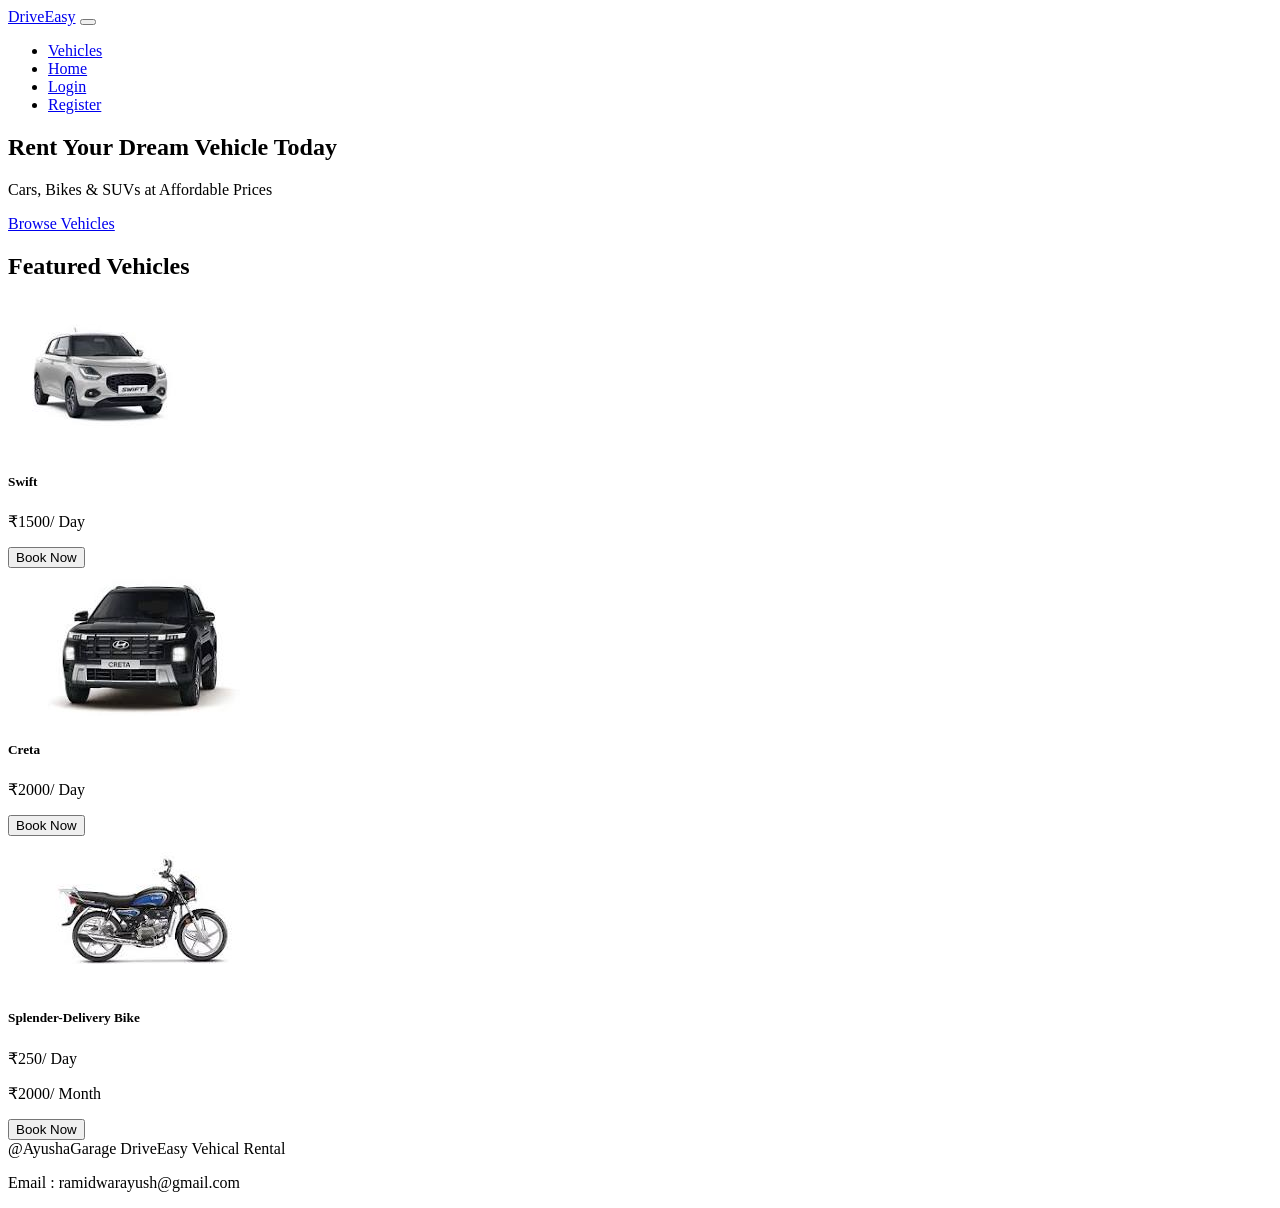
<file: src/main/java/com/driveeasy/frontend/index.html>
<!DOCTYPE html>
<html lang="en">
<head>
    <meta charset="UTF-8">
    <meta name="viewport" content="width=devic-width, initial-scale=1.0">
    <link href="css/style.css">
    <title>DriveEasy Vehile Rental App</title>
</head>
<body>

<nav class="navbar navbar-expand-lg navbar-dark bg-dark">
    <div class="container">
        <a class="navbar-brand" href="#">DriveEasy</a>

        <button class="navbar-toggler" type="button" data-bs-toggle="collapse" data-bs-target="#menu">
            <span class="navbar-toggler-icon"></span>
        </button>

        <div class="collapse navbar-collapse" id="menu">
            <ul class="navbar-nav ms-auto">
                <li class="nav-item"><a class="nav-link" href="vehicles.html">Vehicles</a></li>
                <li class="nav-item"><a class="nav-link" href="index.html">Home</a> </li>
                <li class="nav-item"><a class="nav-link" href="login.html">Login</a> </li>
                <li class="nav-item"><a class="nav-link" href="register.html">Register</a> </li>
            </ul>
        </div>
    </div>
</nav>

<section class="hero">
    <div class="container text-center">
        <h1>Rent Your Dream Vehicle Today</h1>
        <p>Cars, Bikes & SUVs at Affordable Prices</p>
        <a href="#" class="btn btn-primary btn-lg">Browse Vehicles</a>
    </div>
</section>

<section class="container my-5">
    <h2 class="text-center mb-4">Featured Vehicles</h2>
    <div class="row">

        <div class="col-md-4">
            <div class="card">
                <img src="[data-uri]" class="card-img-top" >
                <div class="card-body">
                    <h5>Swift</h5>
                    <p>₹1500/ Day</p>
                    <button class="btn btn-success">Book Now</button>
                </div>
            </div>
        </div>

        <div class="col-md-4">
            <div class="card">
                <img src="[data-uri]" class="card-img-top">
                <div class="card-body">
                    <h5>Creta</h5>
                    <p>₹2000/ Day</p>
                    <button class="btn btn-success">Book Now</button>
                </div>
            </div>
        </div>
    </div>
    <div class="col-md-4">
        <div class="card">
            <img src="[data-uri]" class="card-img-top">
            <div class="card-body">
                <h5>Splender-Delivery Bike</h5>
                <p>₹250/ Day</p>
                <p>₹2000/ Month</p>
                <button class="btn btn-success">Book Now</button>
            </div>
        </div>
    </div>
</section>

<footer class="bg-dark text-white text-center p-3">
    @AyushaGarage DriveEasy Vehical Rental
    <p>Email : ramidwarayush@gmail.com</p>
</footer>
<script src="https://cdn.jsdelivr.net/npm/bootstrap@5.3.3/dist/js/bootstrap.bundle.min.js"></script>
</body>
</html>
</file>
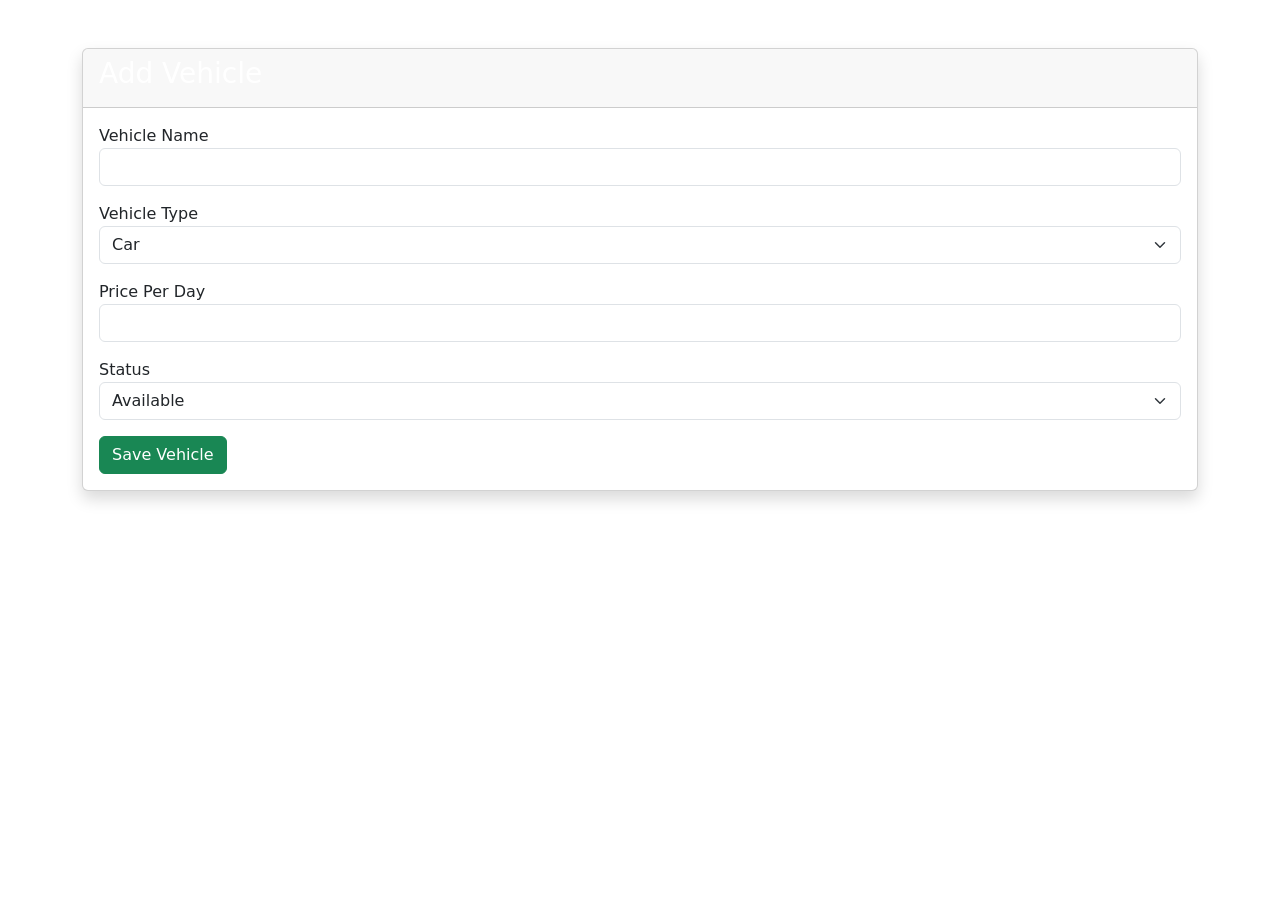
<file: src/main/java/com/driveeasy/frontend/add-vehicle.html>
<!DOCTYPE html>
<html lang="en">
<head>
    <title >Add Vehicle</title>
    <link href="https://cdn.jsdelivr.net/npm/bootstrap@5.3.3/dist/css/bootstrap.min.css" rel="stylesheet">

</head>
<body>
<div class="container mt-5">
    <div class="card shadow">
        <div class="card-header bs-success text-white">
            <h3>Add Vehicle</h3>
        </div>

        <div class="card-body">
            <form>
                <div class="mb-3">
                    <label>Vehicle Name</label>
                    <input type="text" class="form-control">
                </div>

                <div class="mb-3">
                    <label>Vehicle Type</label>
                    <select class="form-select">
                        <option>Car</option>
                        <option>Bike</option>
                        <option>SUV</option>
                    </select>
                </div>

                <div class="mb-3">
                    <label>Price Per Day</label>
                    <input type="number" class="form-control">
                </div>

                <div class="mb-3">
                    <label>Status</label>
                    <select class="form-select">
                        <option>Available</option>
                        <option>Unavailable</option>
                    </select>
                </div>

                <button class="btn btn-success">
                    Save Vehicle
                </button>
            </form>
        </div>
    </div>
</div>
</body>
</html>
</file>
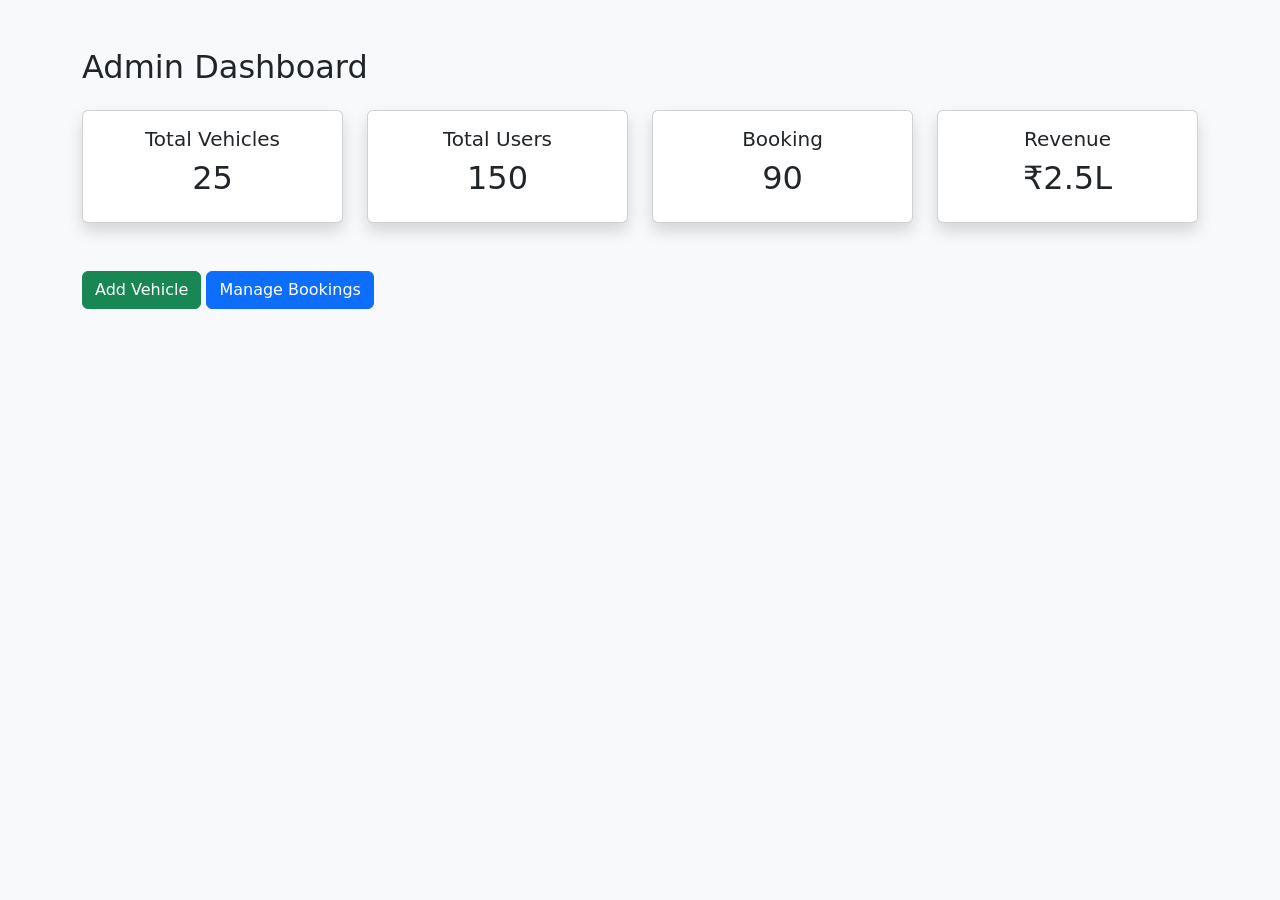
<file: src/main/java/com/driveeasy/frontend/admin.html>
<!DOCTYPE html>
<html lang="en">
<head>
    <meta charset="UTF-8">
    <meta name="viewport" content="width=device-width , initial-scale=1.0">
    <title>Admin Dashboard</title>
    <link href="https://cdn.jsdelivr.net/npm/bootstrap@5.3.3/dist/css/bootstrap.min.css" rel="stylesheet">
</head>
<body class="bg-light">

<div class="container mt-5">
    <h2>Admin Dashboard</h2>
    <div class="row mt-4">
        <div class="col md-4">
            <div class="card text-center shadow">
                <div class="card-body">
                    <h5>Total Vehicles</h5>
                    <h2>25</h2>
                </div>
            </div>
        </div>

        <div class="col-md-3">
            <div class="card text-center shadow">
                <div class="card-body">
                    <h5>Total Users</h5>
                    <h2>150</h2>
                </div>
            </div>
        </div>

        <div class="col-md-3">
            <div class="card text-center shadow">
                <div class="card-body">
                    <h5>Booking</h5>
                    <h2>90</h2>
                </div>
            </div>
        </div>

        <div class="col-md-3">
            <div class="card text-center shadow">
                <div class="card-body">
                    <h5>Revenue</h5>
                    <h2>₹2.5L</h2>
                </div>
            </div>
        </div>
    </div>

    <div class="mt-5">

        <a href="add-vehicle.html" class="btn btn-success">
            Add Vehicle
        </a>

        <a href="manage-booking.html" class="btn btn-primary">
            Manage Bookings
        </a>
    </div>
</div>
</body>
</html>
</file>
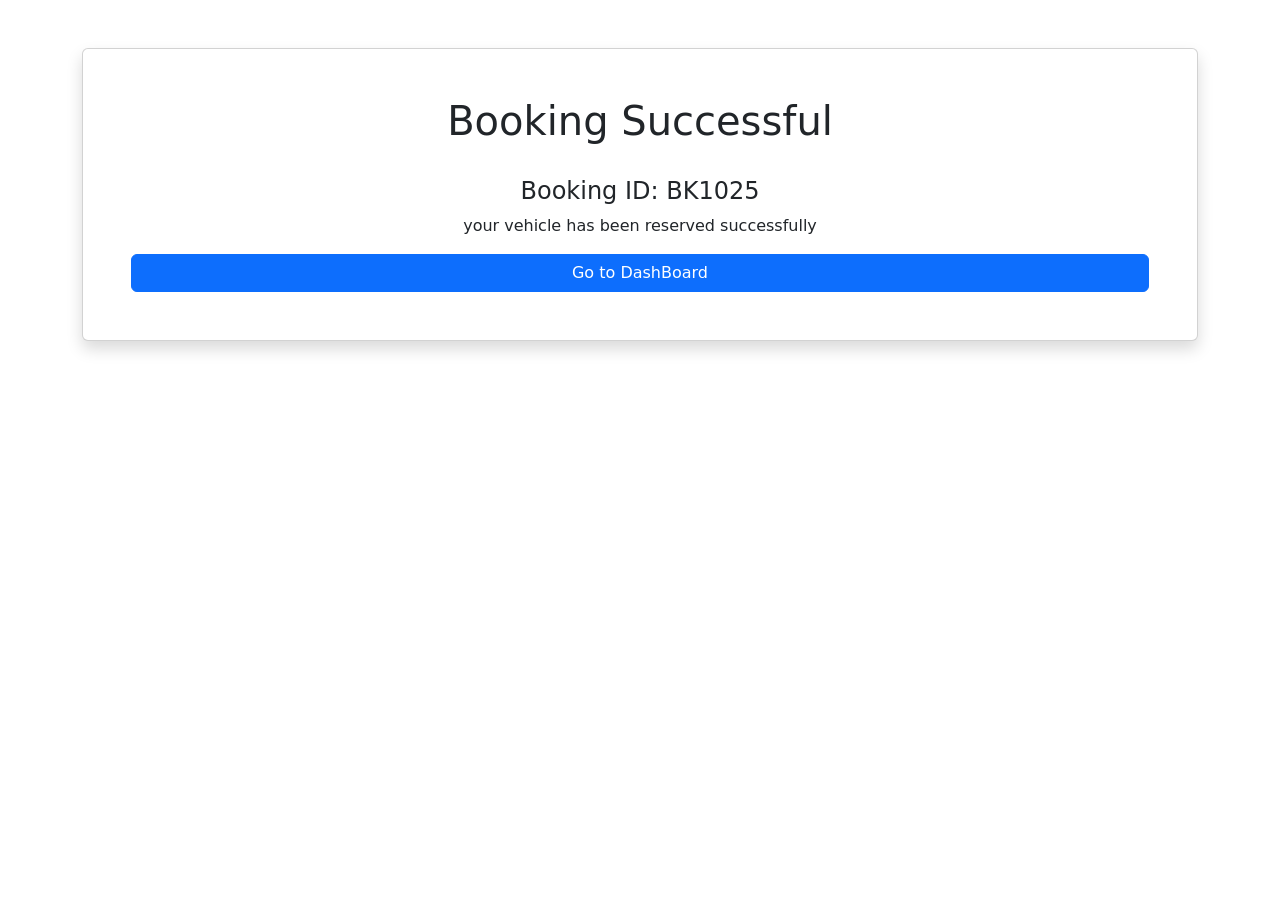
<file: src/main/java/com/driveeasy/frontend/booking-success.html>
<!DOCTYPE html>
<html lang="en">
<head>
    <meta charset="UTF-8">
    <meta name="viewport" content="width=device-width , initial-scale=1.0">
    <title>Booking Succes</title>

    <link href="https://cdn.jsdelivr.net/npm/bootstrap@5.3.3/dist/css/bootstrap.min.css" rel="stylesheet">
</head>
<body>

<div class="container text-center mt-5">
    <div class="card shadow p-5">
        <h1 class="text-succes">
            Booking Successful
        </h1>

        <br>
        <h4>
            Booking ID:
            BK1025
        </h4>

        <p>
            your vehicle has been reserved successfully
        </p>

        <a href="dashboard.html"
           class="btn btn-primary">
            Go to DashBoard
        </a>
    </div>
</div>
</body>
</html>
</file>
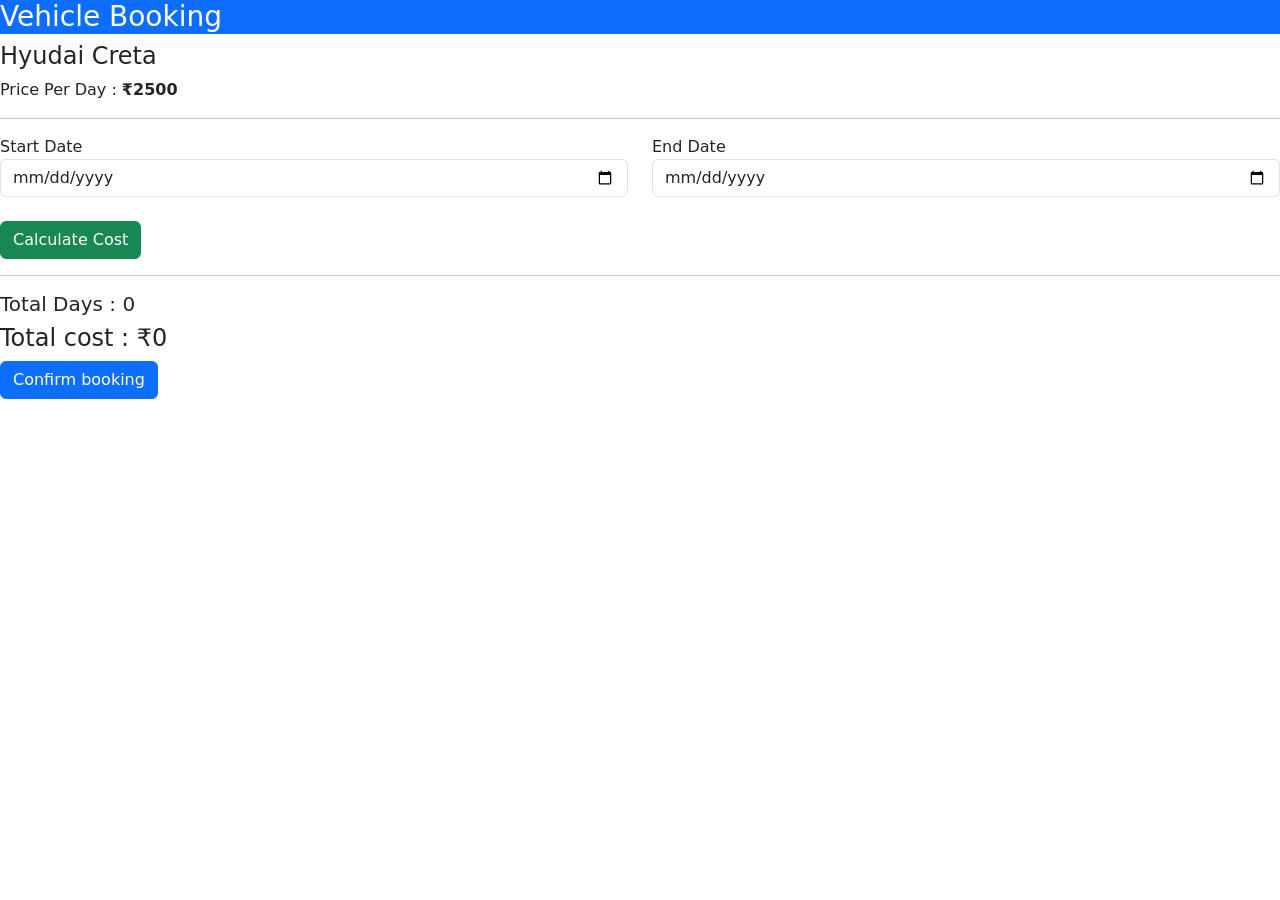
<file: src/main/java/com/driveeasy/frontend/booking.html>
<!DOCTYPE html>
<html lang="en">
<head>
    <meta charset="UTF-8">
    <meta name="viewport" content="width=device-width, initial-scale=1.0">
    <title>Book Vehicle</title>

    <link href="https://cdn.jsdelivr.net/npm/bootstrap@5.3.3/dist/css/bootstrap.min.css" rel="stylesheet">
</head>
<body>
<div class="card-header bg-primary text-white">
    <h3>Vehicle Booking</h3>
</div>

<div class="card-body">
    <h4>Hyudai Creta</h4>
</div>

<p>
    Price Per Day :
    <strong>₹2500</strong>
</p>
<hr>
<div class="row">
    <div class="col-md-6">
        <label>Start Date</label>

        <input
        type="date"
        id="startDat"
        class="form-control">
    </div>

    <div class="col-md-6">
        <label>End Date</label>

        <input type="date"
        id="endDate"
        class="form-control">
    </div>

    <div>
        <br>
        <button
            class="btn btn-success"
            onclick="calculateTotal()">
            Calculate Cost
        </button>

        <hr>
        <h5 id="days">
            Total Days : 0
        </h5>

        <h4 id="amount">
            Total cost : ₹0
        </h4>

        <a href="booking-success.html"
           class="btn btn-primary">
            Confirm booking
        </a>
    </div>
</div>
<script src="js/script.js"></script>
</body>
</html>
</file>
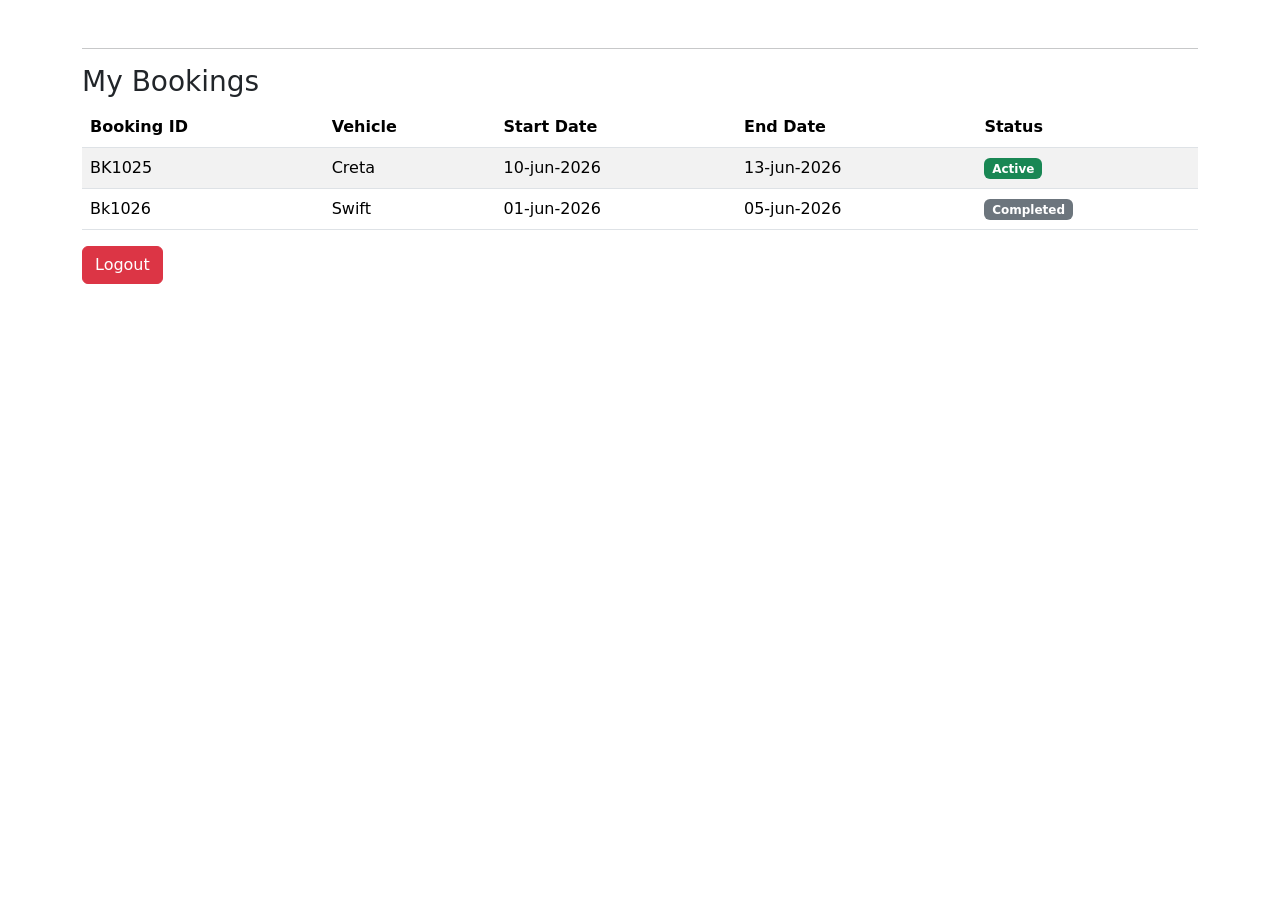
<file: src/main/java/com/driveeasy/frontend/dashboard.html>
<!DOCTYPE html>
<html lang="en">
<head>
    <meta charset="UTF-8">
    <meta name="viewport" content="width=device-width, initial-scaled=1.0">
    <title>User Dashboard</title>
    <link href="https://cdn.jsdelivr.net/npm/bootstrap@5.3.3/dist/css/bootstrap.min.css" rel="stylesheet">
</head>
<script>
    const user = JSON.parse(localStorage.getItem("loggedUser");
    if(user){
    document.getElementById("welcomeUser").innerHTML = "Welcome " + user.name;
    }
</script>
<body>
<div class="container mt-5">
    <h2 id="welcomeUser"></h2>

    <hr>
    <h3>
        My Bookings
    </h3>

    <table class="table table-bashboard table-striped">
        <thead>
        <tr>
            <th>Booking ID</th>
            <th>Vehicle</th>
            <th>Start Date</th>
            <th>End Date</th>
            <th>Status</th>
        </tr>
        </thead>

        <tbody>
        <tr>
            <td>BK1025</td>
            <td>Creta</td>
            <td>10-jun-2026</td>
            <td>13-jun-2026</td>
            <td>
                <span class="badge bg-success">
                    Active
                </span>
            </td>
        </tr>

        <tr>
            <td>Bk1026</td>
            <td>Swift</td>
            <td>01-jun-2026</td>
            <td>05-jun-2026</td>
            <td>
                <span class="badge bg-secondary">
                    Completed
                </span>
            </td>
        </tr>

        </tbody>

    </table>

    <button
            onclick="logout()"
            class="btn btn-danger">

        Logout

    </button>
</div>
</body>
<script>
    function logout(){
    localStorage.clear();
    window.location.href = "login.html";
    }
</script>
</html>
</file>
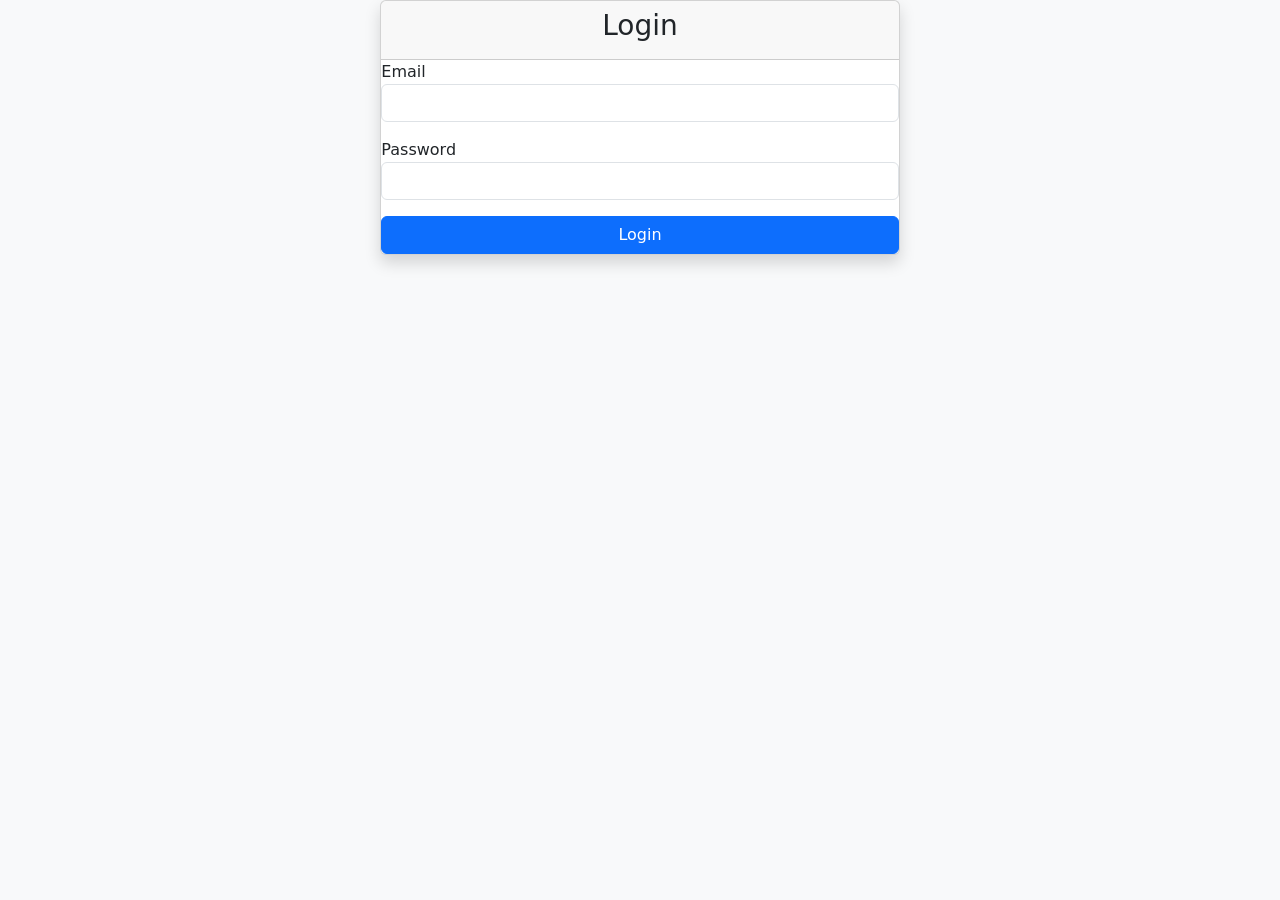
<file: src/main/java/com/driveeasy/frontend/login.html>
<!DOCTYPE html>
<html lang="en">
<head>

<meta charset="UTF-8">
<meta name="viewport" content="width=device-width,initial-social=1.0">
<title>Login - DriveEasy</title>

<link href="https://cdn.jsdelivr.net/npm/bootstrap@5.3.3/dist/css/bootstrap.min.css" rel="stylesheet">
</head>

<body class="bg-light">
    <div class="row justify-content-center">
        <div class="col-md-5">
            <div class="card shadow">
                <div class="card-header text-center">
                    <h3>Login</h3>
                </div>

                <form>
                    <div class="mb-3">
                        <label>Email</label>
                        <input type="email" id="loginEmaail" class="form-control" required>
                    </div>
                    <div class="mb-3">
                        <label>Password</label>
                        <input type="password" id="loginpassword" class="form-control" required>
                    </div>

                    <button type="button" onclick="loginUser()" class="btn btn-primary w-100">
                        Login
                    </button>

                </form>
            </div>
        </div>
    </div>
</body>
</html>
</file>
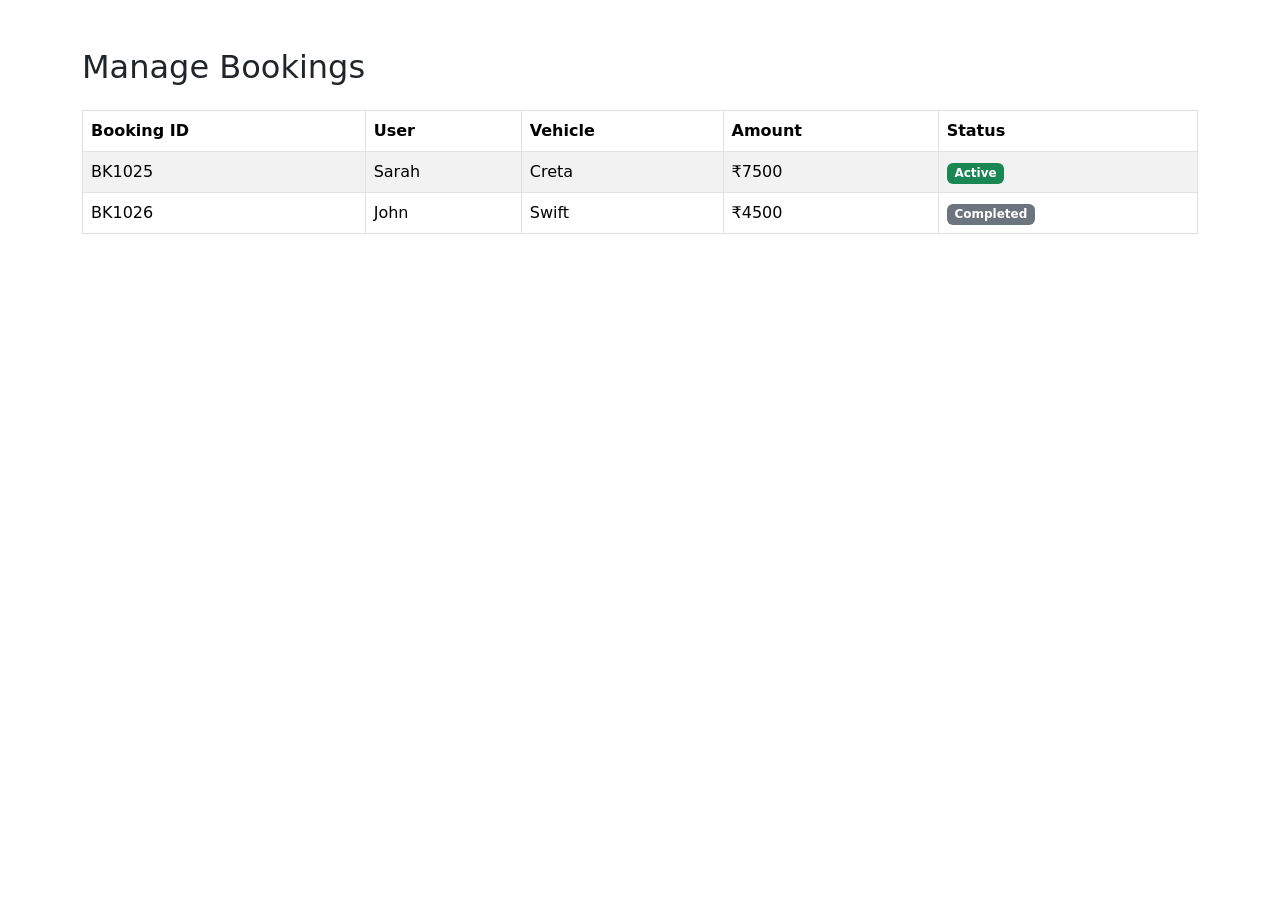
<file: src/main/java/com/driveeasy/frontend/manage-booking.html>
<!DOCTYPE html>
<html lang="en">
<head>
    <title>Manage Bookings</title>
    <link href="https://cdn.jsdelivr.net/npm/bootstrap@5.3.3/dist/css/bootstrap.min.css" rel="stylesheet">
</head>
<body>
<div class="container mt-5">
    <h2>Manage Bookings</h2>

    <table class="table table-bordered table-striped mt-4">
        <thead>
        <tr>
            <th>Booking ID</th>
            <th>User</th>
            <th>Vehicle</th>
            <th>Amount</th>
            <th>Status</th>
        </tr>
        </thead>

        <tbody>
        <tr>
            <td>BK1025</td>
            <td>Sarah</td>
            <td>Creta</td>
            <td>₹7500</td>
            <td>
                <span class="badge bg-success">
                    Active
                </span>
            </td>

        </tr>

        <tr>
            <td>BK1026</td>
            <td>John</td>
            <td>Swift</td>
            <td>₹4500</td>
            <td>
                <span class="badge bg-secondary">
                    Completed
                </span>
            </td>
        </tr>
        </tbody>
    </table>
</div>
</body>
</html>
</file>
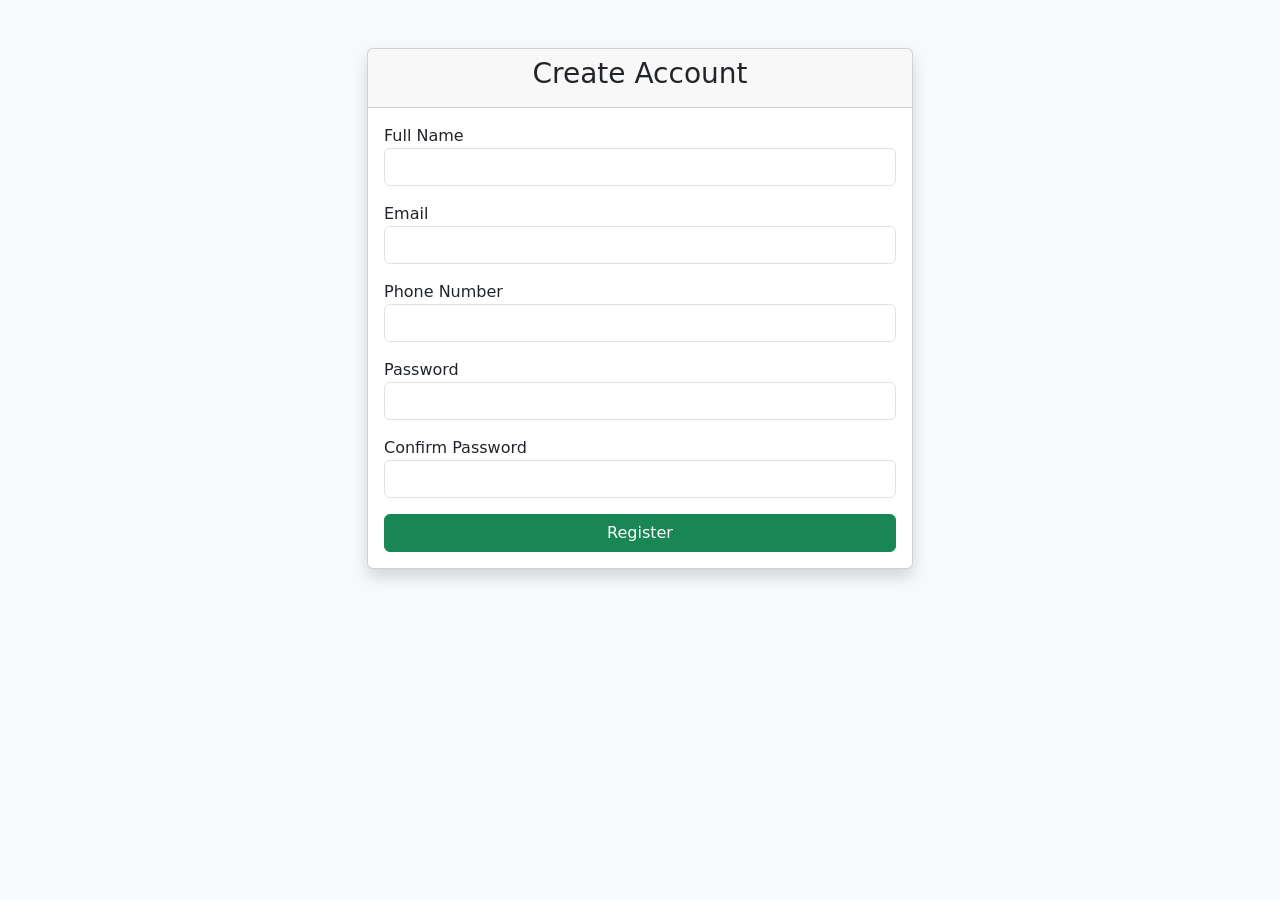
<file: src/main/java/com/driveeasy/frontend/register.html>
<!DOCTYPE html>
<html lang="en">
<head>
    <meta charset="UTF-8">
    <meta name="viewport" content="width=device-width, initial-scale=1.0">
    <title> Register - DriveEasy</title>

    <link href="https://cdn.jsdelivr.net/npm/bootstrap@5.3.3/dist/css/bootstrap.min.css" rel="stylesheet">
</head>
<body class="bg-light">
<div class="container mt-5">
    <div class="row justify-content-center">
        <div class="col-md-6">
            <div class="card shadow">
                <div class="card-header text-center">
                    <h3>Create Account</h3>
                </div>

                <div class="card-body">
                    <form>
                        <div class="mb-3">
                            <label>Full Name</label>
                            <input type="text" id="name" class="form-control" required>
                        </div>
                        <div class="mb-3">
                            <label>Email</label>
                            <input type="email" id="email" class="form-control" required>
                        </div>
                        <div class="mb-3">
                            <label>Phone Number</label>
                            <input type="text" id="phone" class="form-control" required>
                        </div>
                        <div class="mb-3">
                            <label>Password</label>
                            <input type="password" id="password" class="form-control" required>
                        </div>
                        <div class="mb-3">
                            <label>Confirm Password</label>
                            <input type="password" class="form-control" required>
                        </div>
                        <button type="button"
                                onclick="registerUser()"
                                class="btn btn-success w-100">
                            Register
                        </button>

                    </form>
                </div>
            </div>
        </div>
    </div>
</div>
</body>
</html>
</file>
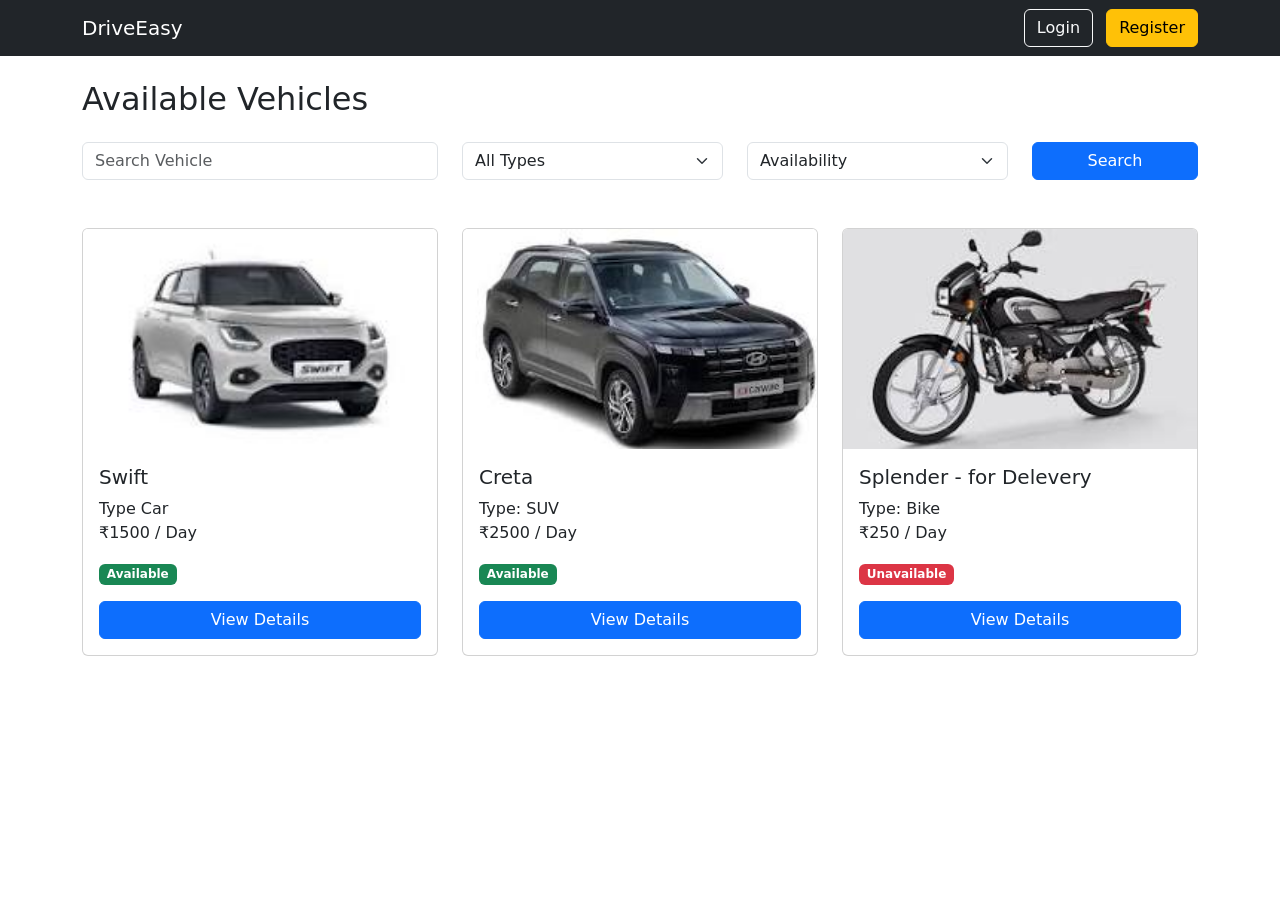
<file: src/main/java/com/driveeasy/frontend/vehicles.html>
<!DOCTYPE html>
<html lang="en">
<head>
    <meta charset="UTF-8">
    <meta name="viewport" content="width=device-width, initial-scale=1.0">
    <title>Vehicles - DriverEasy</title>

    <link href="https://cdn.jsdelivr.net/npm/bootstrap@5.3.3/dist/css/bootstrap.min.css" rel="stylesheet">
    <link rel="stylesheet" href="css/style.css">
</head>
<body>
<nav class="navbar navbar-expand-lg navbar-dark bg-dark">
    <div class="container">

        <a class="navbar-brand" href="index.html">
            DriveEasy
        </a>

        <div>
            <a href="login.html" class="btn btn-outline-light me-2">Login</a>
            <a href="register.html" class="btn btn-warning">Register</a>
        </div>
    </div>
</nav>

<div class="container mt-4">
    <h2 class="mb-4">Available Vehicles</h2>

    <div class="row">

        <div class="col-md-4">
            <input
            type="text"
            class="form-control"
            placeholder="Search Vehicle">
        </div>

        <div class="col-md-3">
            <select class="form-select">
                <option>All Types</option>
                <option>Cars</option>
                <option>Bike</option>
                <option>SUV</option>
            </select>
        </div>

        <div class="col-md-3">
            <select class="form-select">
                <option>Availability</option>
                <option>Available</option>
                <option>Unavailabile</option>
            </select>
        </div>

        <div class="col-md-2">
            <button class="btn btn-primary w-100">
                Search
            </button>
        </div>
    </div>
</div>

<div class="container mt-5">
    <div class="row g-4">
        
<!--        swift-->
        
        <div class="col-md-4">
            <div class="card vehicle-card">
                
                <img src="[data-uri]"
                class="card-img-top vehicle-image">

                <div class="card-body">
                    <h5>Swift</h5>

                    <p>
                        Type Car <br>
                        ₹1500 / Day
                    </p>

                    <span class="badge bg-success">
                        Available
                    </span>

                    <a href="vehicles-details.html"
                       class="btn btn-primary mt-3 w-100">
                        View Details
                    </a>
                </div>
            </div>
        </div>
        
<!--        creta-->
        
        <div class="col-md-4">
            <div class="card vehicle-card">
                <img src="[data-uri]"
                class="card-img-top vehicle-image">

                <div class="card-body">
                    <h5>Creta</h5>

                    <p>
                        Type: SUV <br>
                        ₹2500 / Day
                    </p>

                    <span class="badge bg-success">
                        Available
                    </span>

                    <a href="vehicles-details.html"
                       class="btn btn-primary mt-3 w-100">
                        View Details
                    </a>
                </div>
            </div>
        </div>

<!--        splender-->

        <div class="col-md-4">
            <div class="card vehicle-card">

                <img src="[data-uri]"
                     class="card-img-top vehicle-image">

                <div class="card-body">

                    <h5>Splender - for Delevery</h5>

                    <p>
                        Type: Bike <br>
                        ₹250 / Day
                    </p>

                    <span class="badge bg-danger">
                        Unavailable
                    </span>

                    <a href="vehicle-details.html"
                       class="btn btn-primary mt-3 w-100">
                        View Details
                    </a>

                </div>

            </div>
        </div>

    </div>
</div>
</body>
</html>
</file>
<file: src/main/java/com/driveeasy/frontend/css/style.css>
.hero{
background: url("https://images.unsplash.com/photo-1503376780353-7e6692767b70")
center/center no-repeat;

color:white;
padding:120px 0;
}

.hero h1{
font-size:3rem;
font-weight:bold;
}
.card{
transition: 0.3s;
}
.card:hover{
transform:scale(1.03);
}
.vehicle-image{
    height:220px;
    object-fit:cover;
}

.vehicle-card{
    transition:0.3s;
}

.vehicle-card:hover{
    transform:translateY(-8px);
    box-shadow:0px 8px 20px rgba(0,0,0,0.2);
}
</file>
